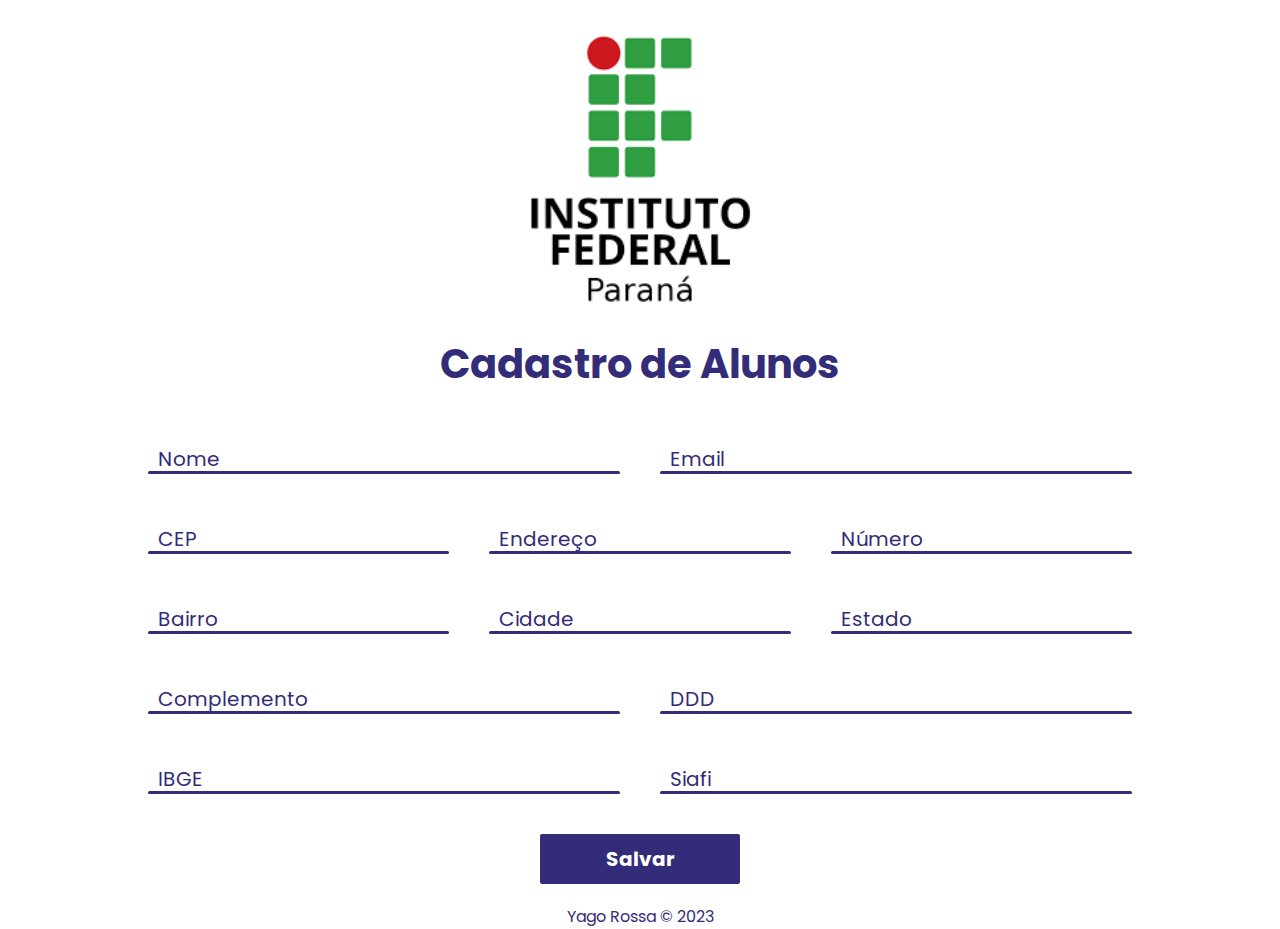
<file: API-REST/index.html>
<!DOCTYPE html>
<html lang="en">
<head>
    <meta charset="UTF-8">
    <meta http-equiv="X-UA-Compatible" content="IE=edge">
    <meta name="viewport" content="width=device-width, initial-scale=1.0">
    <!-- <script src="consulta_viacep.js" type="module" defer></script> 
    => defer:
         O atributo defer diz ao navegador para executar o script apenas quando a análise do HTML estiver finalizada. 
    -->
    <title>Cadastro Alunos</title>
    <link rel="stylesheet" href="style.css">
   
</head>
<body>
    <header>
        <img src="[data-uri]" alt="">
    </header>

    <main class="container">
        <h1 class="title">Cadastro de Alunos </h1>
        <div class="row">
            <div class="inputbox">
                <input type="text" id="nome" required>
                <label for="nome">Nome</label>
            </div>
            <div class="inputbox">
                <input type="text" id="email" required>
                <label for="email">Email</label>
            </div>
        </div>
        <div class="row">
            <div class="inputbox">
                <input type="text" id="cep" required>
                <label for="cep">CEP</label>
            </div>
            <div class="inputbox">
                <input type="text" id="endereco" required>
                <label for="endereco">Endereço</label>
            </div>
            <div class="inputbox">
                <input type="text" id="numero" required>
                <label for="numero">Número</label>
            </div>
        </div>
        <div class="row">
            <div class="inputbox">
                <input type="text" id="bairro" required>
                <label for="bairro">Bairro</label>
            </div>
            <div class="inputbox">
                <input type="text" id="cidade" required>
                <label for="cidade">Cidade</label>
            </div>
            <div class="inputbox">
                <input type="text" id="estado" required>
                <label for="estado">Estado</label>
            </div>
        </div>
        <div class="row">
            <div class="inputbox">
                <input type="text" id="complemento" required>
                <label for="complemento">Complemento</label>
            </div>
            <div class="inputbox">
                <input type="text" id="ddd" required>
                <label for="ddd">DDD</label>
            </div>
        </div>
        <div class="row">
            <div class="inputbox">
                <input type="text" id="ibge" required>
                <label for="ibge">IBGE</label>
            </div>
            <div class="inputbox">
                <input type="text" id="siafi" required>
                <label for="siafi">Siafi</label>
            </div>
        </div>
        <div class="row">
            <button>Salvar</button>
        </div>
    </main>

    <footer>
        Yago Rossa &#169 2023
    </footer>

    <script src="consulta_viacep.js"></script>
</body>
</html>
</file>
<file: API-REST/style.css>
@import url('https://fonts.googleapis.com/css2?family=Poppins:ital@1&display=swap');

* {
    margin: 0;
    padding: 0;
    box-sizing: border-box;
    font-family: 'Poppins', sans-serif;
}

:root {
    --bg-color: white;
    --primary-color: rgb(51, 44, 120);   
}

header {
    margin-top: 2rem;
}

header img {
    width: 20rem;
}

body {
    display: flex;
    flex-direction: column;
    justify-content: center;
    align-items: center;
    min-height: 50vh;
    background-color: var(--bg-color);
}

.container {
    flex-grow: 3;
    display: flex;
    flex-direction: column;
    justify-content: center;
    width: 80%;
    padding: 20px;
    gap: 40px;
}

.title {
    font-size: 40px;
    text-align: center;
    color: var(--primary-color);
}

.row {
    display: grid;
    grid-template-columns: repeat(auto-fit, minmax(200px, 1fr));
    gap: 40px;
}

.inputbox {
    position: relative;
    display: flex;
    flex-direction: column-reverse;
    height: 40px;
}

.inputbox label {
    position: relative;
    top: 0;
    left: 10px;
    font-size: 20px;
    color: var(--primary-color);
    transition: .5s;
    cursor: text;
}

.inputbox input {
    position: absolute;
    background-color: var(--primary-color);
    width: 100%;
    height: 3px;
    bottom: 0;
    box-shadow: none;
    border: none;
    outline: none;
    border-radius: 2px;
    transition: .5s;
    font-size: 20px;
    font-weight: bold;
    padding: 0 10px;
    color: white;
}

.inputbox input:focus,
.inputbox input:valid {
    height: 100%;
}

.inputbox input:focus + label,
.inputbox input:valid + label{
    top: -40px;
    left: 0;
}

.container button {
    justify-self: center;
    width: 200px;
    height: 50px;
    border: none;
    outline: none;
    cursor: pointer;
    background-color: var(--primary-color);
    font-size: 20px;
    font-weight: bold;
    border-radius: 2px;
    color: white
}

footer {
    color: var(--primary-color);
}
</file>
